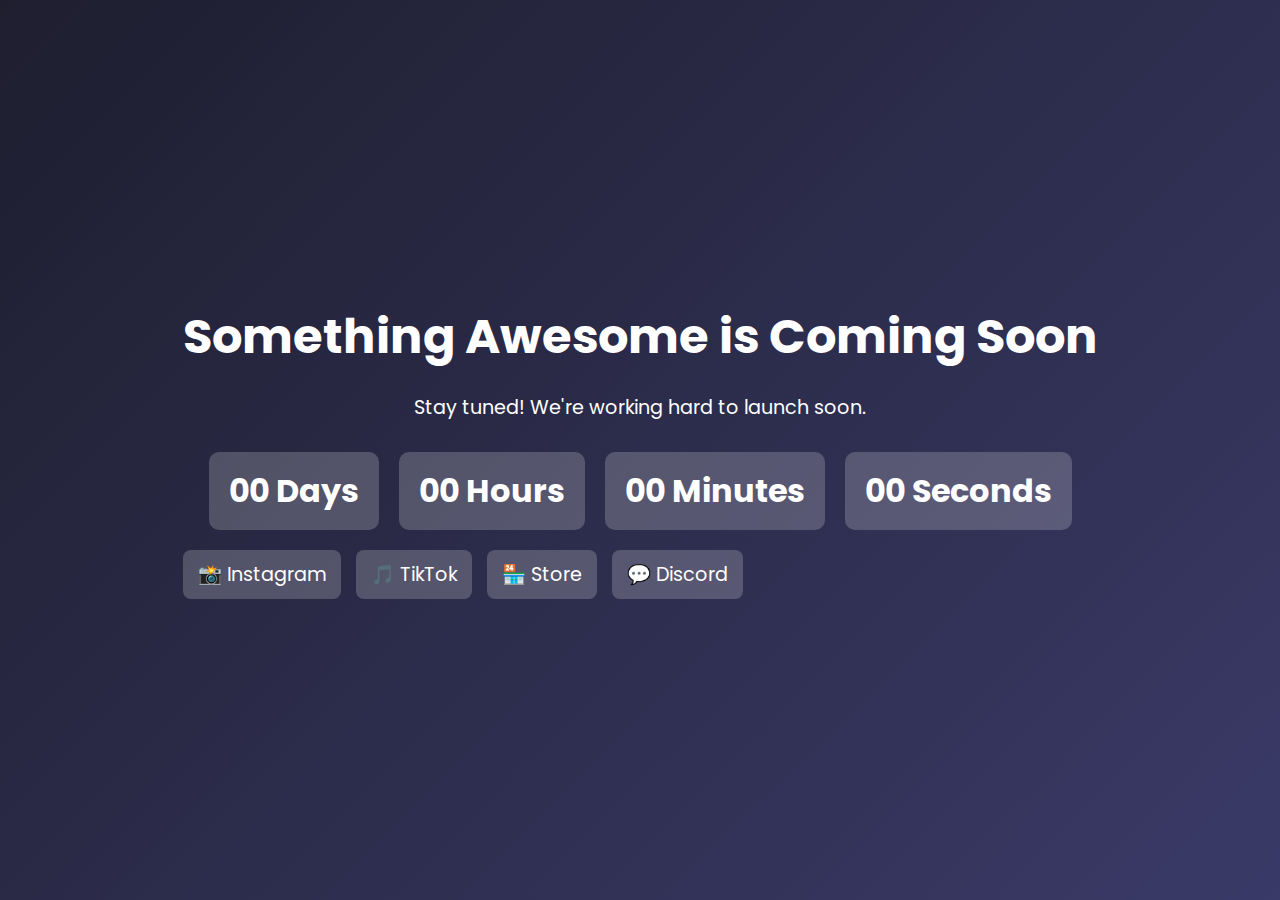
<file: index.html>
<!DOCTYPE html>
<html lang="en">
<head>
    <meta charset="UTF-8">
    <meta name="viewport" content="width=device-width, initial-scale=1.0">
    <title>Coming Soon</title>
    <link href="https://fonts.googleapis.com/css2?family=Poppins:wght@300;400;700&display=swap" rel="stylesheet">
    <style>
        * { margin: 0; padding: 0; box-sizing: border-box; font-family: 'Poppins', sans-serif; }
        body { background: linear-gradient(135deg, #1e1e2f, #3a3a68); color: #fff; display: flex; justify-content: center; align-items: center; height: 100vh; overflow: hidden; flex-direction: column; }
        .container { text-align: center; }
        h1 { font-size: 3rem; margin-bottom: 20px; animation: fadeIn 2s ease-in-out; }
        p { font-size: 1.2rem; margin-bottom: 30px; animation: fadeIn 3s ease-in-out; }
        .countdown { display: flex; justify-content: center; gap: 20px; font-size: 2rem; font-weight: bold; animation: fadeIn 4s ease-in-out; }
        .countdown div { background: rgba(255, 255, 255, 0.2); padding: 15px 20px; border-radius: 10px; }
        .social-links { margin-top: 20px; display: flex; gap: 15px; }
        .social-links a { 
            color: #fff; text-decoration: none; font-size: 1.2rem; 
            background: rgba(255, 255, 255, 0.2); padding: 10px 15px; border-radius: 8px; 
            transition: 0.3s; display: inline-flex; align-items: center; gap: 8px;
            position: relative; overflow: hidden; }
        .social-links a::before { 
            content: ''; position: absolute; width: 100%; height: 100%; 
            background: rgba(255, 255, 255, 0.4); top: 0; left: -100%; 
            transition: 0.3s ease-in-out; }
        .social-links a:hover::before { left: 0; }
        .social-links a:hover { background: rgba(255, 255, 255, 0.4); transform: scale(1.1); }
        @keyframes fadeIn { from { opacity: 0; transform: translateY(-20px); } to { opacity: 1; transform: translateY(0); } }
    </style>
</head>
<body>
    <div class="container">
        <h1>Something Awesome is Coming Soon</h1>
        <p>Stay tuned! We're working hard to launch soon.</p>
        <div class="countdown">
            <div><span id="days">00</span> Days</div>
            <div><span id="hours">00</span> Hours</div>
            <div><span id="minutes">00</span> Minutes</div>
            <div><span id="seconds">00</span> Seconds</div>
        </div>
        <div class="social-links">
            <a href="https://instagram.com/ttvleeroym" target="_blank">📸 Instagram</a>
            <a href="https://www.tiktok.com/@ttvleeroy.m" target="_blank">🎵 TikTok</a>
            <a href="https://store.ttvleeroy.com" target="_blank">🏪 Store</a>
            <a href="https://discord.gg/xclp" target="_blank">💬 Discord</a>
        </div>
    </div>
    <script>
        function countdownTimer() {
            const launchDate = new Date("March 30, 2025 00:00:00").getTime();
            const x = setInterval(function() {
                let now = new Date().getTime();
                let timeLeft = launchDate - now;
                let days = Math.floor(timeLeft / (1000 * 60 * 60 * 24));
                let hours = Math.floor((timeLeft % (1000 * 60 * 60 * 24)) / (1000 * 60 * 60));
                let minutes = Math.floor((timeLeft % (1000 * 60 * 60)) / (1000 * 60));
                let seconds = Math.floor((timeLeft % (1000 * 60)) / 1000);
                document.getElementById("days").innerText = days;
                document.getElementById("hours").innerText = hours;
                document.getElementById("minutes").innerText = minutes;
                document.getElementById("seconds").innerText = seconds;
                if (timeLeft < 0) {
                    clearInterval(x);
                    document.querySelector(".countdown").innerHTML = "We're Live!";
                }
            }, 1000);
        }
        countdownTimer();
    </script>
</body>
</html>
</file>
